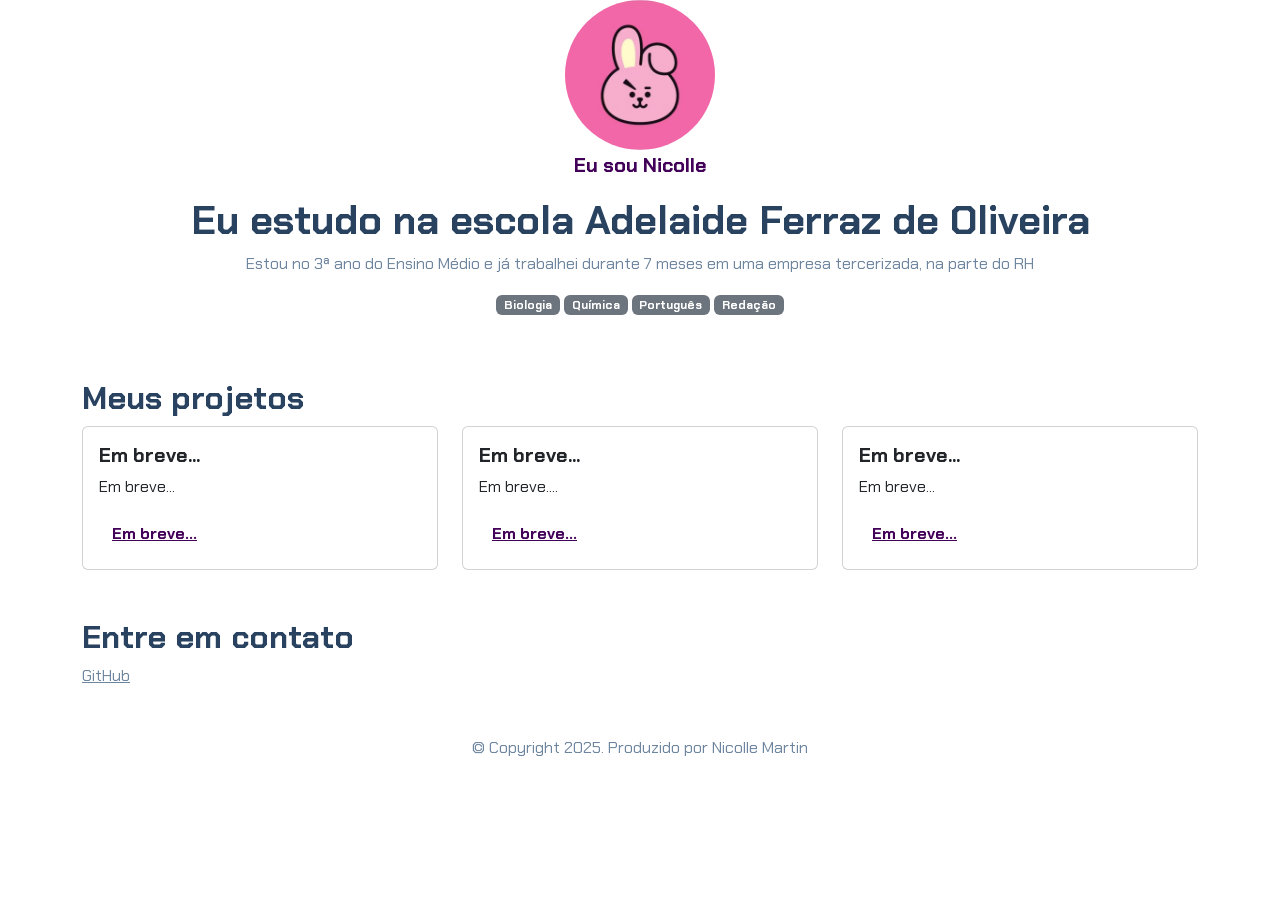
<file: index.html>
<!DOCTYPE html>
<html lang="pt-br">

<head>
    <meta charset="UTF-8">
    <meta name="viewport" content="width=device-width, initial-scale=1.0">
    <link href="https://cdn.jsdelivr.net/npm/bootstrap@5.3.2/dist/css/bootstrap.min.css" rel="stylesheet">
    <link rel="stylesheet" href="style.css">
    <title>Meu portfólio</title>
</head>

<body>
    <header class="container text-center">
        <img src="img/avatar-perfil.avif" alt="avatar da Nicolle" class="rounded-circle" width="150" height="150" srcset="">
        <p class="lead">Eu sou Nicolle</p>
        <h1>Eu estudo na escola Adelaide Ferraz de Oliveira</h1>
        <p>Estou no 3ª ano do Ensino Médio e já trabalhei durante 7 meses em uma empresa tercerizada, na parte do RH
        <div>
            <p class="badge bg-secondary">Biologia</p>
            <p class="badge bg-secondary">Química</p>
            <p class="badge bg-secondary">Português</p>
            <p class="badge bg-secondary">Redação</p>
        </div>
    </header>
    <main class="container mt-5">
        <h2>Meus projetos</h2>
        <div class="row">
            <!-- Projeto 1 -->
            <div class="col-md-4">
                <div class="card">
                    <div class="card-body">
                        <h5 class="card-title">Em breve...</h5>
                        <p class="card-text">Em breve...
                        </p>
                        <button type="button" class="btn btn-link" data-bs-toggle="modal" data-bs-target="#modal1">Em breve...</button>
                    </div>
                </div>
            </div>
            <!-- Projeto 2 -->
            <div class="col-md-4">
                <div class="card">
                    <div class="card-body">
                        <h5 class="card-title">Em breve...</h5>
                        <p class="card-text">Em breve....</p>
                        <button type="button" class="btn btn-link" data-bs-toggle="modal" data-bs-target="#modal2">Em breve...</button>
                    </div>
                </div>
            </div>

            <!-- Projeto 3 -->
            <div class="col-md-4">
                <div class="card">
                    <div class="card-body">
                        <h5 class="card-title">Em breve... </h5>
                        <p class="card-text">Em breve...
                        </p>
                        <button type="button" class="btn btn-link" data-bs-toggle="modal" data-bs-target="#modal3">Em breve...</button>
                    </div>
                </div>
            </div>
        </div>
    </main>

    <!-- Modal 1 -->
    <div class="modal" id="modal1" tabindex="-1">
        <div class="modal-dialog">
            <div class="modal-content">
                <div class="modal-header">
                    <h5 class="modal-title">Em breve...</h5>
                    <button type="button" class="btn-close" data-bs-dismiss="modal" aria-label="Close"></button>
                </div>
                <div class="modal-body">
                    <p>...</p>
                </div>
            </div>
        </div>
    </div>
    <!-- Modal 2 -->
    <div class="modal" id="modal2" tabindex="-1">
        <div class="modal-dialog">
            <div class="modal-content">
                <div class="modal-header">
                    <h5 class="modal-title">Em breve...</h5>
                    <button type="button" class="btn-close" data-bs-dismiss="modal" aria-label="Close"></button>
                </div>
                <div class="modal-body">
                    <p>...</p>
                </div>
            </div>
        </div>
    </div>

    <!-- Modal 3 -->
    <div class="modal" id="modal3" tabindex="-1">
        <div class="modal-dialog">
            <div class="modal-content">
                <div class="modal-header">
                    <h5 class="modal-title">Em breve...</h5>
                    <button type="button" class="btn-close" data-bs-dismiss="modal" aria-label="Close"></button>
                </div>
                <div class="modal-body">
                    <p>...</p>
                </div>
            </div>
        </div>
    </div>
    <footer class="container py-5">
        <h2>Entre em contato</h2>
        <div>
            <i class="bi bi-github"></i>
            <a href="https://github.com/MartinNicolle">GitHub</a>
        </div>
        <p class="my-5 text-center">© Copyright 2025. Produzido por Nicolle Martin</p>
    </footer>

    <script src="https://cdn.jsdelivr.net/npm/bootstrap@5.3.2/dist/js/bootstrap.bundle.min.js"></script>
</body>

</html>
</file>
<file: style.css>
@import url('https://fonts.googleapis.com/css2?family=Chakra+Petch:ital,wght@0,300;0,400;0,500;0,600;0,700;1,300;1,400;1,500;1,600;1,700&display=swap');

:root {
    --cor-principal: #6E859F;
    --cor-secundaria: #284260;
    --cor-destaque: #420058;
}

body {
    font-family: 'Chakra Petch', sans-serif;
    color: var(--cor-principal);
}

h1, h2, h5 {
    color: var(--cor-secundaria);
    font-weight: 700;
}

.lead, .btn-link {
    color: var(--cor-destaque);
    font-weight: 700;
}

a, .btn-link:hover {
    color: var(--cor-principal)
}

a:hover{
    color: var(--cor-destaque);
}
</file>
